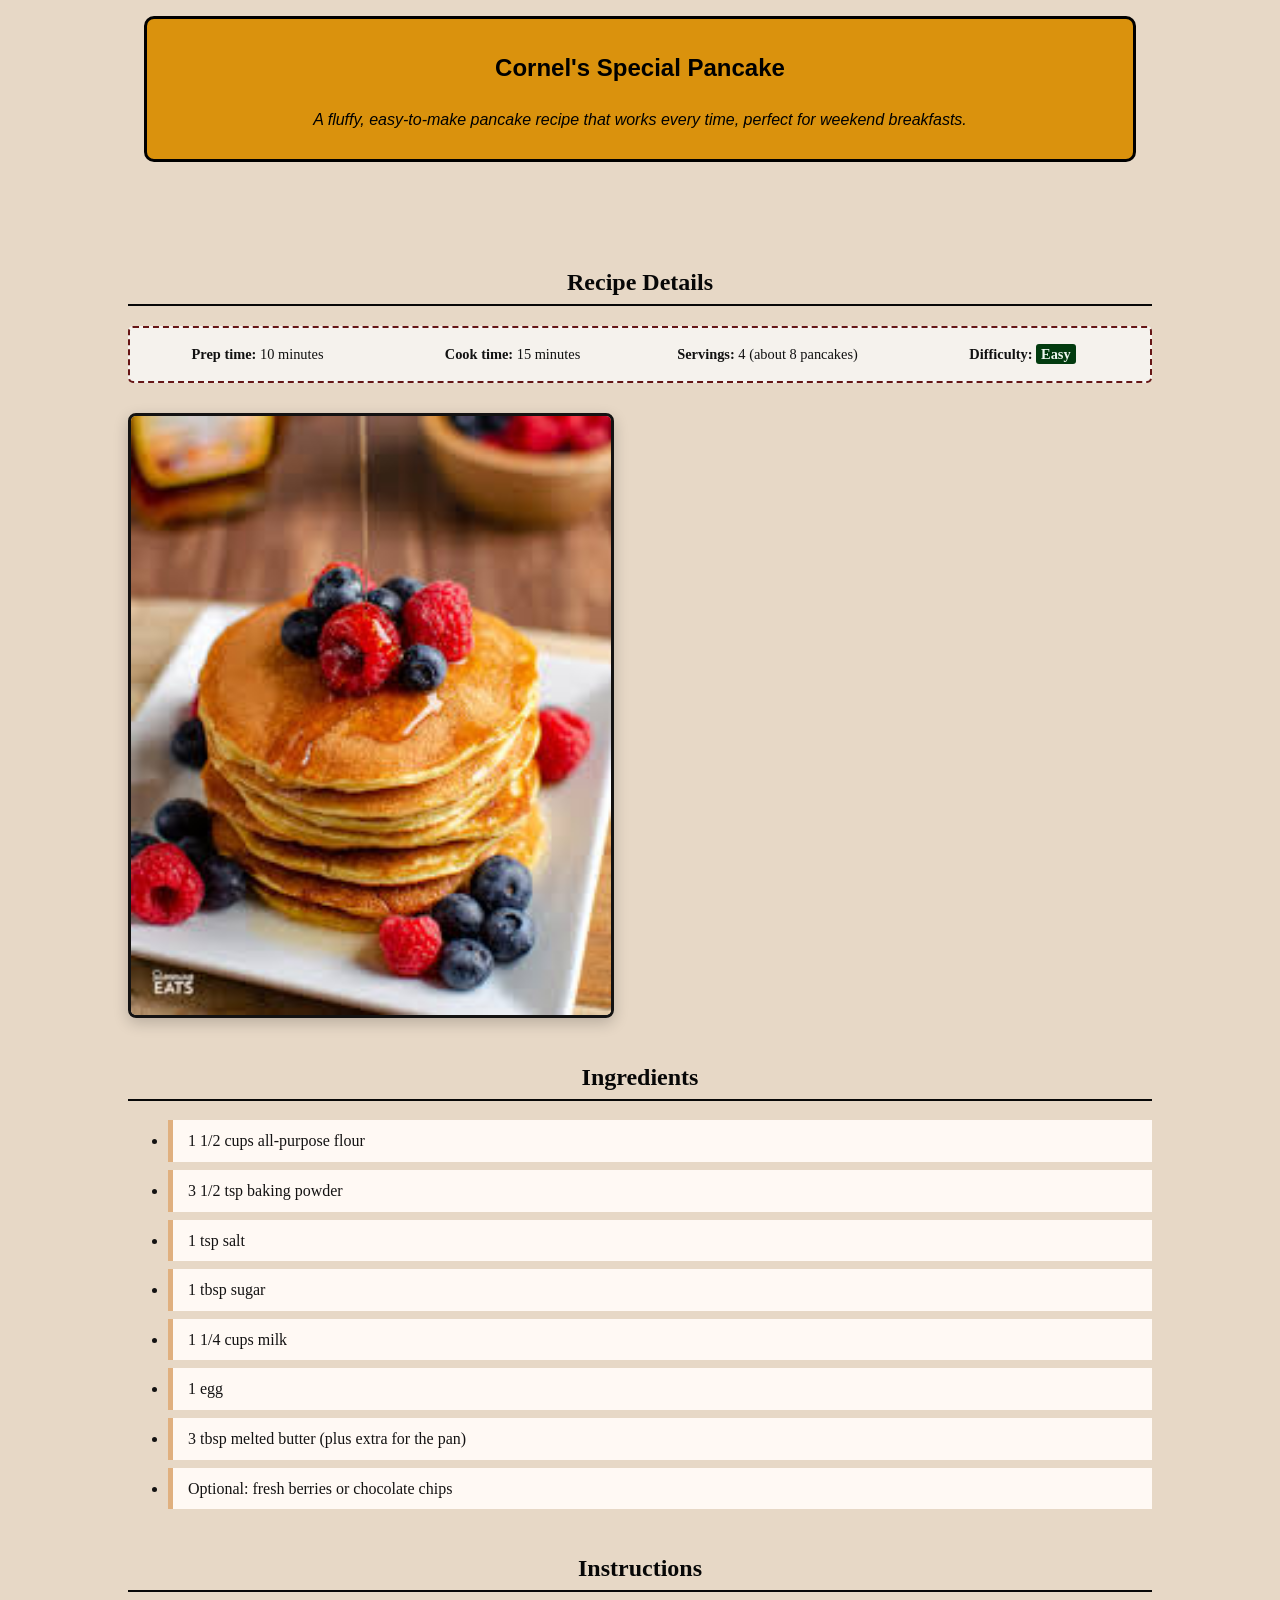
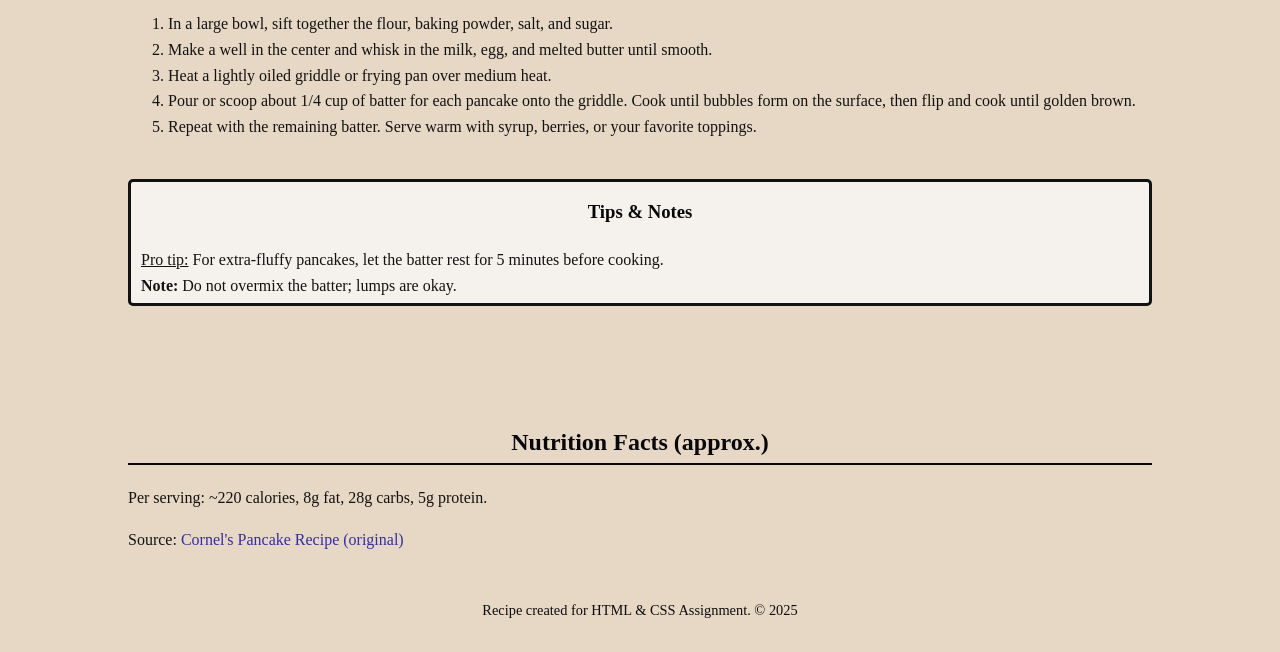
<file: index.html>
<!DOCTYPE html>
<html lang="en">
<head>
        <meta charset="UTF-8">
        <meta name="viewport" content="width=device-width, initial-scale=1.0">
        <title>Cornel's Special Pancake Recipe</title>
        <link rel="stylesheet" href="style.css">  
</head>
<body>
<header>
    <section class="description">
<h1>Cornel's Special Pancake</h1>
<p><em>A fluffy, easy-to-make pancake recipe that works every time, perfect for weekend breakfasts.</em></p>
    </section>
</header>

<br>
<!-- Recipe details (prep/cook/servings/difficulty) -->
<h2 id="details">Recipe Details</h2>
<section aria-labelledby="details" class="details-grid">
<p><strong>Prep time:</strong> 10 minutes</p>
<p><strong>Cook time:</strong> 15 minutes</p>
<p><strong>Servings:</strong> 4 (about 8 pancakes)</p>
<p><strong>Difficulty:</strong> <mark> Easy</mark></p>
</section>

<!-- Image (ensure pancakes.jpeg is in the same folder as index.html) -->
<section class="recipe">
    <!-- At least one relevant image with src, alt and size attributes -->
    <img src="pancakes.jpeg" alt="Fluffy pancakes" width="480" height="320">
</section>

<!-- Ingredients (unordered list with at least 6 items) -->
<section aria-labelledby="ingredients">
<h2 id="ingredients">Ingredients</h2>
<ul class="p2">
<li> 1 1/2 cups all-purpose flour</li>
<li>3 1/2 tsp baking powder</li>
<li>1 tsp salt</li>
<li>1 tbsp sugar</li>
<li>1 1/4 cups milk</li>
<li>1 egg</li>
<li>3 tbsp melted butter (plus extra for the pan)</li>
<li>Optional: fresh berries or chocolate chips</li>
</ul>
</section>

<!-- Instructions (ordered list with at least 5 steps) -->
<section aria-labelledby="instructions">
<h2 id="instructions">Instructions</h2>
<ol>
<li>In a large bowl, sift together the flour, baking powder, salt, and sugar.</li>
<li>Make a well in the center and whisk in the milk, egg, and melted butter until smooth.</li>
<li>Heat a lightly oiled griddle or frying pan over medium heat.</li>
<li>Pour or scoop about 1/4 cup of batter for each pancake onto the griddle. Cook until bubbles form on the surface, then flip and cook until golden brown.</li>
<li>Repeat with the remaining batter. Serve warm with syrup, berries, or your favorite toppings.</li>
</ol>
</section>

<!-- Tips & Notes -->
 <section class="tips-notes-section">
<h3 class="tips-notes">Tips & Notes</h3>
<u>Pro tip:</u> For extra-fluffy pancakes, let the batter rest for 5 minutes before cooking.<br> 
<strong>Note:</strong> Do not overmix the batter; lumps are okay.
 </section>
<br>
<br>
<br>
<!-- Bonus content: Nutrition facts and source link -->
<section class="facts">
<h2>Nutrition Facts (approx.)</h2> 
Per serving: ~220 calories, 8g fat, 28g carbs, 5g protein.
<p>Source: <a href="https://www.slimmingeats.com/blog/american-style-pancakes?fbclid=IwY2xjawObFolleHRuA2FlbQIxMABicmlkETE0c1Zqd0pNUHhjUUtTelV3c3J0YwZhcHBfaWQQMjIyMDM5MTc4ODIwMDg5MgABHk5GbPEs9kh_gkySU1IOL6lHpYz50GlNz7D82A289ZQ3VkU2TDLwuYE97MeP_aem_DfQr5onFHQUm3lMGCQ883w" target="_blank" rel="noopener"> Cornel's Pancake Recipe (original)</a></p>
</section>

<!-- Footer with simple attribution -->
<footer>
<p>Recipe created for HTML & CSS Assignment. &copy; 2025</p>
</footer>

</body>
</html>
</file>
<file: style.css>
/* Quick helpers */
header { padding: 1rem; text-align: center; }
main { padding: 1rem; }
footer { text-align: center; padding: 1rem; font-size: 0.9rem; color: #0e0d0d; }
body {
    font-family: 'Georgia', serif; 
    background-color: #e7d8c6; 
    color: #131212;
    line-height: 1.6;
    margin: 0;
    padding: 0;
    padding-left: 8rem;
    padding-right: 8rem;
}
.description {
    font-family: 'Georgia', sans-serif; /* Simple, clean font for description */
    color: black; 
    display: block;
    border-color: 2px solid #070707;
    border-style: solid;
    border-radius: 10px;
    padding: 10px;
    margin-bottom: 20px;
    background-color: rgb(218, 146, 13);
}   

h2 {
    font-family: 'Georgia', serif;
    color: #070707; 
    text-align: center;
    border-bottom: 2px solid #080808; 
    padding-bottom: 2px;
    margin-top: 40px;
}

h3 {
    font-family: 'Georgia', serif;
    color: #070707; 
    text-align: center;
    padding-bottom: 1px;
    margin-top: 10px;
}
.p2 li {
    padding: 8px 15px;
    border-left: 5px solid #E0B07F; /* Accent line for list items */
    margin-bottom: 8px;
    background-color: #FFF9F4;
    transition: background-color 0.2s; /* Subtle transition */
}

.p2 li:hover {
    background-color: #F0E6D8; 
    list-style-type: none; /* Remove default bullet points */
    padding: 0;
}

.recipe img {
    max-width: 90%;
    height: auto;
    border-style: solid;
    border-radius: 8px;
    display: block;
    box-shadow: 0 5px 15px rgba(0, 0, 0, 0.2);
}

.details-grid {
    display: flex;
    justify-content: space-around;
    padding: 10px 0;
    border: 2px dashed #661515;
    margin-bottom: 30px;
    border-radius: 5px;
    background-color: #f5f2ed;
}
.details-grid p {
    margin: 5px 10px;
    font-size: 0.9em;
    color: #111111;
    flex-basis: 25%;
    text-align: center;
}
.tips-notes-section {
    font-family: 'Georgia', serif;
    text-align: left;
    border-style: solid;
    border-radius: 5px;
    background-color: #f5f2ed;
    padding-bottom: 2px;
    margin-top: 40px;
    padding: 5px 10px;
}

mark {
    background-color: #023b0f; /* Light green background */
    color: #eff8f1; /* Dark green text */
    padding: 2px 5px;
    border-radius: 3px;
    font-weight: bold;
}

a {
    color: #352da0;
    text-decoration: none;
}

a:hover {
    text-decoration: underline;
    color: #5C4033;
}
</file>
